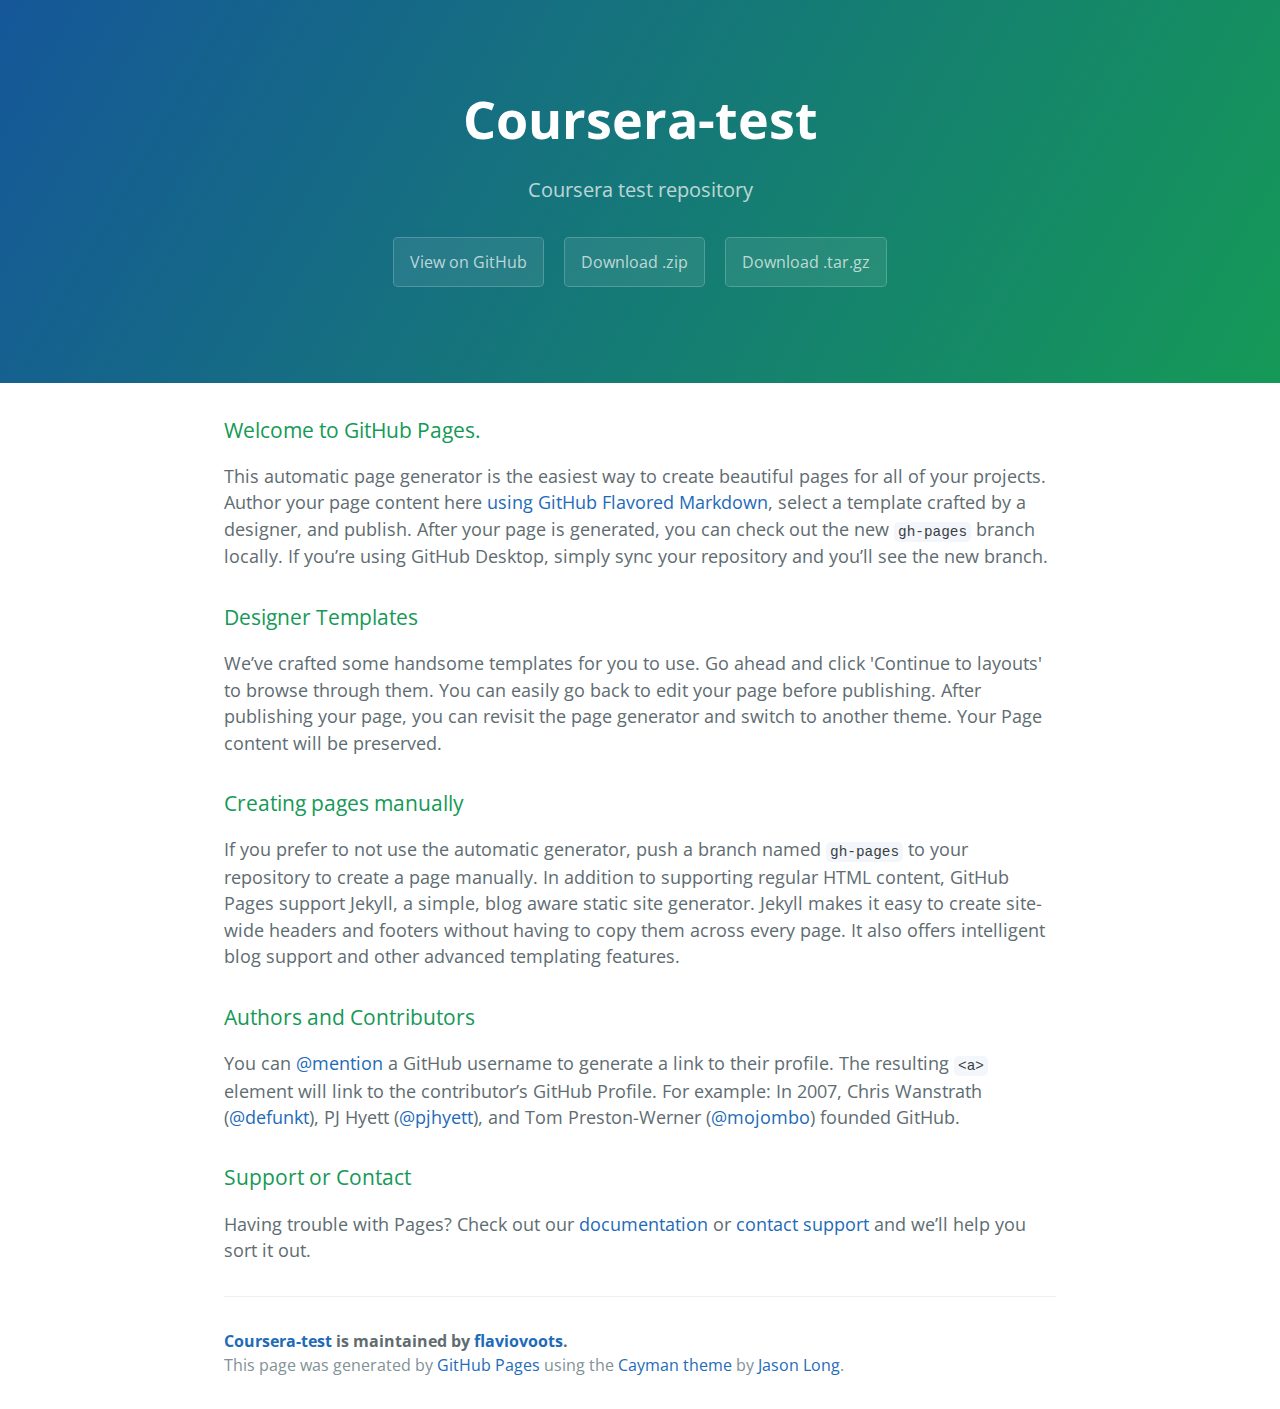
<file: index.html>
<!DOCTYPE html>
<html lang="en-us">
  <head>
    <meta charset="UTF-8">
    <title>Coursera-test by flaviovoots</title>
    <meta name="viewport" content="width=device-width, initial-scale=1">
    <link rel="stylesheet" type="text/css" href="stylesheets/normalize.css" media="screen">
    <link href='https://fonts.googleapis.com/css?family=Open+Sans:400,700' rel='stylesheet' type='text/css'>
    <link rel="stylesheet" type="text/css" href="stylesheets/stylesheet.css" media="screen">
    <link rel="stylesheet" type="text/css" href="stylesheets/github-light.css" media="screen">
  </head>
  <body>
    <section class="page-header">
      <h1 class="project-name">Coursera-test</h1>
      <h2 class="project-tagline">Coursera test repository</h2>
      <a href="https://github.com/flaviovoots/coursera-test" class="btn">View on GitHub</a>
      <a href="https://github.com/flaviovoots/coursera-test/zipball/master" class="btn">Download .zip</a>
      <a href="https://github.com/flaviovoots/coursera-test/tarball/master" class="btn">Download .tar.gz</a>
    </section>

    <section class="main-content">
      <h3>
<a id="welcome-to-github-pages" class="anchor" href="#welcome-to-github-pages" aria-hidden="true"><span aria-hidden="true" class="octicon octicon-link"></span></a>Welcome to GitHub Pages.</h3>

<p>This automatic page generator is the easiest way to create beautiful pages for all of your projects. Author your page content here <a href="https://guides.github.com/features/mastering-markdown/">using GitHub Flavored Markdown</a>, select a template crafted by a designer, and publish. After your page is generated, you can check out the new <code>gh-pages</code> branch locally. If you’re using GitHub Desktop, simply sync your repository and you’ll see the new branch.</p>

<h3>
<a id="designer-templates" class="anchor" href="#designer-templates" aria-hidden="true"><span aria-hidden="true" class="octicon octicon-link"></span></a>Designer Templates</h3>

<p>We’ve crafted some handsome templates for you to use. Go ahead and click 'Continue to layouts' to browse through them. You can easily go back to edit your page before publishing. After publishing your page, you can revisit the page generator and switch to another theme. Your Page content will be preserved.</p>

<h3>
<a id="creating-pages-manually" class="anchor" href="#creating-pages-manually" aria-hidden="true"><span aria-hidden="true" class="octicon octicon-link"></span></a>Creating pages manually</h3>

<p>If you prefer to not use the automatic generator, push a branch named <code>gh-pages</code> to your repository to create a page manually. In addition to supporting regular HTML content, GitHub Pages support Jekyll, a simple, blog aware static site generator. Jekyll makes it easy to create site-wide headers and footers without having to copy them across every page. It also offers intelligent blog support and other advanced templating features.</p>

<h3>
<a id="authors-and-contributors" class="anchor" href="#authors-and-contributors" aria-hidden="true"><span aria-hidden="true" class="octicon octicon-link"></span></a>Authors and Contributors</h3>

<p>You can <a href="https://help.github.com/articles/basic-writing-and-formatting-syntax/#mentioning-users-and-teams" class="user-mention">@mention</a> a GitHub username to generate a link to their profile. The resulting <code>&lt;a&gt;</code> element will link to the contributor’s GitHub Profile. For example: In 2007, Chris Wanstrath (<a href="https://github.com/defunkt" class="user-mention">@defunkt</a>), PJ Hyett (<a href="https://github.com/pjhyett" class="user-mention">@pjhyett</a>), and Tom Preston-Werner (<a href="https://github.com/mojombo" class="user-mention">@mojombo</a>) founded GitHub.</p>

<h3>
<a id="support-or-contact" class="anchor" href="#support-or-contact" aria-hidden="true"><span aria-hidden="true" class="octicon octicon-link"></span></a>Support or Contact</h3>

<p>Having trouble with Pages? Check out our <a href="https://help.github.com/pages">documentation</a> or <a href="https://github.com/contact">contact support</a> and we’ll help you sort it out.</p>

      <footer class="site-footer">
        <span class="site-footer-owner"><a href="https://github.com/flaviovoots/coursera-test">Coursera-test</a> is maintained by <a href="https://github.com/flaviovoots">flaviovoots</a>.</span>

        <span class="site-footer-credits">This page was generated by <a href="https://pages.github.com">GitHub Pages</a> using the <a href="https://github.com/jasonlong/cayman-theme">Cayman theme</a> by <a href="https://twitter.com/jasonlong">Jason Long</a>.</span>
      </footer>

    </section>

  
  </body>
</html>
</file>
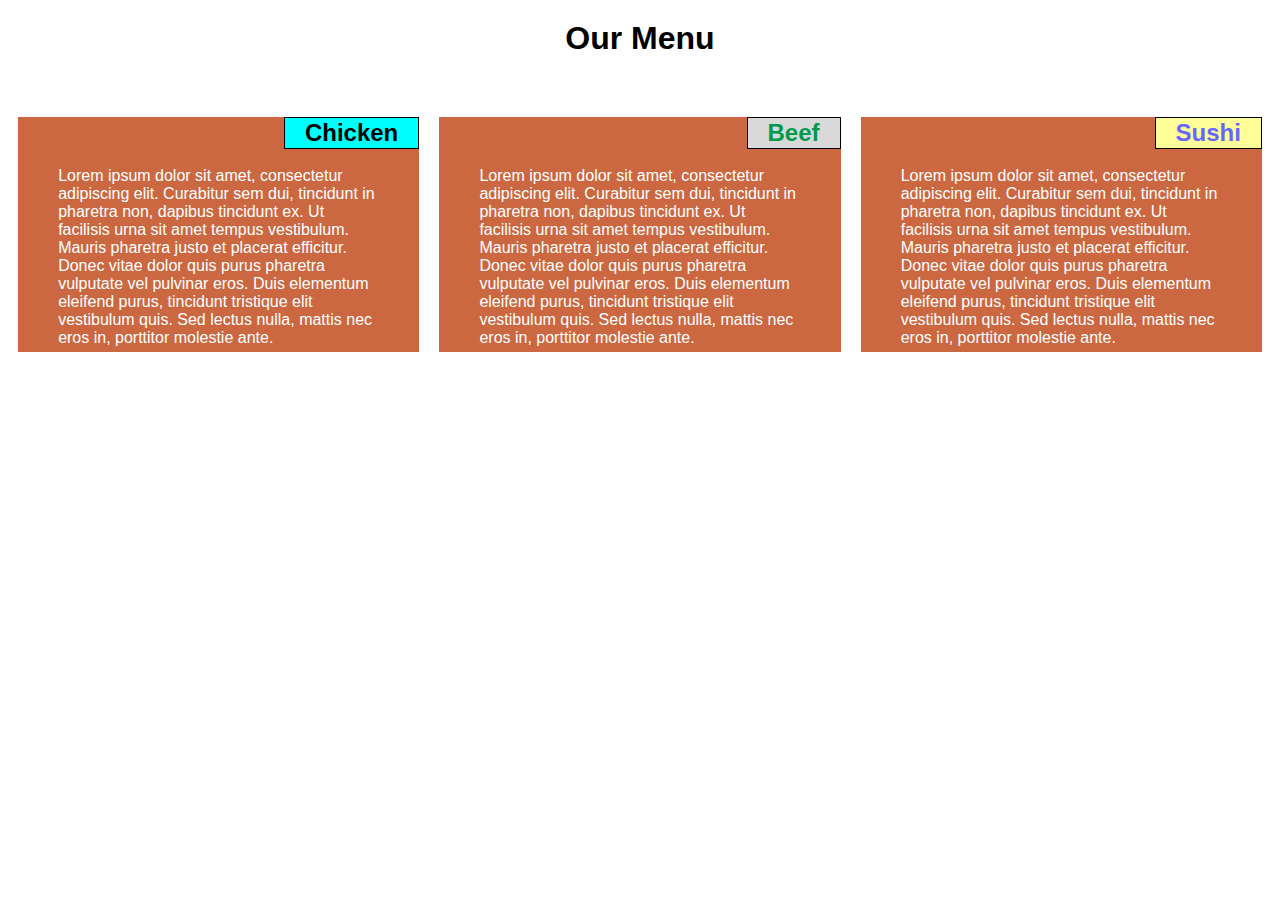
<file: site/index.html>
<!DOCTYPE html>
<html>
<head>
	<meta charset="utf-8">
	<meta name="viewport" content="width=device-width, initial-scale=1">
	<link rel="stylesheet" type="text/css" href="css/style.css">
	<title>Module 2 Work</title>
</head>
<body>
	<div class="row">
		<h1>Our Menu</h1>
		<div class="col-lg-4 col-md-6 col-xs-12 container">
			<h2 class="c">Chicken</h2>
			<p>Lorem ipsum dolor sit amet, consectetur adipiscing elit. Curabitur sem dui, tincidunt in pharetra non, dapibus tincidunt ex. Ut facilisis urna sit amet tempus vestibulum. Mauris pharetra justo et placerat efficitur. Donec vitae dolor quis purus pharetra vulputate vel pulvinar eros. Duis elementum eleifend purus, tincidunt tristique elit vestibulum quis. Sed lectus nulla, mattis nec eros in, porttitor molestie ante.  </p>
		</div>

		<div class="col-lg-4 col-md-6 col-xs-12 container">
			<h2 class="b">Beef</h2>
			<p>Lorem ipsum dolor sit amet, consectetur adipiscing elit. Curabitur sem dui, tincidunt in pharetra non, dapibus tincidunt ex. Ut facilisis urna sit amet tempus vestibulum. Mauris pharetra justo et placerat efficitur. Donec vitae dolor quis purus pharetra vulputate vel pulvinar eros. Duis elementum eleifend purus, tincidunt tristique elit vestibulum quis. Sed lectus nulla, mattis nec eros in, porttitor molestie ante. </p>
		</div>

		<div class="col-lg-4 col-md-12 col-xs-12 container">
			<h2 class="s">Sushi</h2>
			<p>Lorem ipsum dolor sit amet, consectetur adipiscing elit. Curabitur sem dui, tincidunt in pharetra non, dapibus tincidunt ex. Ut facilisis urna sit amet tempus vestibulum. Mauris pharetra justo et placerat efficitur. Donec vitae dolor quis purus pharetra vulputate vel pulvinar eros. Duis elementum eleifend purus, tincidunt tristique elit vestibulum quis. Sed lectus nulla, mattis nec eros in, porttitor molestie ante. </p>
		</div>
	</div>
</body>
</html>
</file>
<file: stylesheets/stylesheet.css>
* {
  box-sizing: border-box; }

body {
  padding: 0;
  margin: 0;
  font-family: "Open Sans", "Helvetica Neue", Helvetica, Arial, sans-serif;
  font-size: 16px;
  line-height: 1.5;
  color: #606c71; }

a {
  color: #1e6bb8;
  text-decoration: none; }
  a:hover {
    text-decoration: underline; }

.btn {
  display: inline-block;
  margin-bottom: 1rem;
  color: rgba(255, 255, 255, 0.7);
  background-color: rgba(255, 255, 255, 0.08);
  border-color: rgba(255, 255, 255, 0.2);
  border-style: solid;
  border-width: 1px;
  border-radius: 0.3rem;
  transition: color 0.2s, background-color 0.2s, border-color 0.2s; }
  .btn + .btn {
    margin-left: 1rem; }

.btn:hover {
  color: rgba(255, 255, 255, 0.8);
  text-decoration: none;
  background-color: rgba(255, 255, 255, 0.2);
  border-color: rgba(255, 255, 255, 0.3); }

@media screen and (min-width: 64em) {
  .btn {
    padding: 0.75rem 1rem; } }

@media screen and (min-width: 42em) and (max-width: 64em) {
  .btn {
    padding: 0.6rem 0.9rem;
    font-size: 0.9rem; } }

@media screen and (max-width: 42em) {
  .btn {
    display: block;
    width: 100%;
    padding: 0.75rem;
    font-size: 0.9rem; }
    .btn + .btn {
      margin-top: 1rem;
      margin-left: 0; } }

.page-header {
  color: #fff;
  text-align: center;
  background-color: #159957;
  background-image: linear-gradient(120deg, #155799, #159957); }

@media screen and (min-width: 64em) {
  .page-header {
    padding: 5rem 6rem; } }

@media screen and (min-width: 42em) and (max-width: 64em) {
  .page-header {
    padding: 3rem 4rem; } }

@media screen and (max-width: 42em) {
  .page-header {
    padding: 2rem 1rem; } }

.project-name {
  margin-top: 0;
  margin-bottom: 0.1rem; }

@media screen and (min-width: 64em) {
  .project-name {
    font-size: 3.25rem; } }

@media screen and (min-width: 42em) and (max-width: 64em) {
  .project-name {
    font-size: 2.25rem; } }

@media screen and (max-width: 42em) {
  .project-name {
    font-size: 1.75rem; } }

.project-tagline {
  margin-bottom: 2rem;
  font-weight: normal;
  opacity: 0.7; }

@media screen and (min-width: 64em) {
  .project-tagline {
    font-size: 1.25rem; } }

@media screen and (min-width: 42em) and (max-width: 64em) {
  .project-tagline {
    font-size: 1.15rem; } }

@media screen and (max-width: 42em) {
  .project-tagline {
    font-size: 1rem; } }

.main-content :first-child {
  margin-top: 0; }
.main-content img {
  max-width: 100%; }
.main-content h1, .main-content h2, .main-content h3, .main-content h4, .main-content h5, .main-content h6 {
  margin-top: 2rem;
  margin-bottom: 1rem;
  font-weight: normal;
  color: #159957; }
.main-content p {
  margin-bottom: 1em; }
.main-content code {
  padding: 2px 4px;
  font-family: Consolas, "Liberation Mono", Menlo, Courier, monospace;
  font-size: 0.9rem;
  color: #383e41;
  background-color: #f3f6fa;
  border-radius: 0.3rem; }
.main-content pre {
  padding: 0.8rem;
  margin-top: 0;
  margin-bottom: 1rem;
  font: 1rem Consolas, "Liberation Mono", Menlo, Courier, monospace;
  color: #567482;
  word-wrap: normal;
  background-color: #f3f6fa;
  border: solid 1px #dce6f0;
  border-radius: 0.3rem; }
  .main-content pre > code {
    padding: 0;
    margin: 0;
    font-size: 0.9rem;
    color: #567482;
    word-break: normal;
    white-space: pre;
    background: transparent;
    border: 0; }
.main-content .highlight {
  margin-bottom: 1rem; }
  .main-content .highlight pre {
    margin-bottom: 0;
    word-break: normal; }
.main-content .highlight pre, .main-content pre {
  padding: 0.8rem;
  overflow: auto;
  font-size: 0.9rem;
  line-height: 1.45;
  border-radius: 0.3rem; }
.main-content pre code, .main-content pre tt {
  display: inline;
  max-width: initial;
  padding: 0;
  margin: 0;
  overflow: initial;
  line-height: inherit;
  word-wrap: normal;
  background-color: transparent;
  border: 0; }
  .main-content pre code:before, .main-content pre code:after, .main-content pre tt:before, .main-content pre tt:after {
    content: normal; }
.main-content ul, .main-content ol {
  margin-top: 0; }
.main-content blockquote {
  padding: 0 1rem;
  margin-left: 0;
  color: #819198;
  border-left: 0.3rem solid #dce6f0; }
  .main-content blockquote > :first-child {
    margin-top: 0; }
  .main-content blockquote > :last-child {
    margin-bottom: 0; }
.main-content table {
  display: block;
  width: 100%;
  overflow: auto;
  word-break: normal;
  word-break: keep-all; }
  .main-content table th {
    font-weight: bold; }
  .main-content table th, .main-content table td {
    padding: 0.5rem 1rem;
    border: 1px solid #e9ebec; }
.main-content dl {
  padding: 0; }
  .main-content dl dt {
    padding: 0;
    margin-top: 1rem;
    font-size: 1rem;
    font-weight: bold; }
  .main-content dl dd {
    padding: 0;
    margin-bottom: 1rem; }
.main-content hr {
  height: 2px;
  padding: 0;
  margin: 1rem 0;
  background-color: #eff0f1;
  border: 0; }

@media screen and (min-width: 64em) {
  .main-content {
    max-width: 64rem;
    padding: 2rem 6rem;
    margin: 0 auto;
    font-size: 1.1rem; } }

@media screen and (min-width: 42em) and (max-width: 64em) {
  .main-content {
    padding: 2rem 4rem;
    font-size: 1.1rem; } }

@media screen and (max-width: 42em) {
  .main-content {
    padding: 2rem 1rem;
    font-size: 1rem; } }

.site-footer {
  padding-top: 2rem;
  margin-top: 2rem;
  border-top: solid 1px #eff0f1; }

.site-footer-owner {
  display: block;
  font-weight: bold; }

.site-footer-credits {
  color: #819198; }

@media screen and (min-width: 64em) {
  .site-footer {
    font-size: 1rem; } }

@media screen and (min-width: 42em) and (max-width: 64em) {
  .site-footer {
    font-size: 1rem; } }

@media screen and (max-width: 42em) {
  .site-footer {
    font-size: 0.9rem; } }
</file>
<file: stylesheets/github-light.css>
/*
The MIT License (MIT)

Copyright (c) 2016 GitHub, Inc.

Permission is hereby granted, free of charge, to any person obtaining a copy
of this software and associated documentation files (the "Software"), to deal
in the Software without restriction, including without limitation the rights
to use, copy, modify, merge, publish, distribute, sublicense, and/or sell
copies of the Software, and to permit persons to whom the Software is
furnished to do so, subject to the following conditions:

The above copyright notice and this permission notice shall be included in all
copies or substantial portions of the Software.

THE SOFTWARE IS PROVIDED "AS IS", WITHOUT WARRANTY OF ANY KIND, EXPRESS OR
IMPLIED, INCLUDING BUT NOT LIMITED TO THE WARRANTIES OF MERCHANTABILITY,
FITNESS FOR A PARTICULAR PURPOSE AND NONINFRINGEMENT. IN NO EVENT SHALL THE
AUTHORS OR COPYRIGHT HOLDERS BE LIABLE FOR ANY CLAIM, DAMAGES OR OTHER
LIABILITY, WHETHER IN AN ACTION OF CONTRACT, TORT OR OTHERWISE, ARISING FROM,
OUT OF OR IN CONNECTION WITH THE SOFTWARE OR THE USE OR OTHER DEALINGS IN THE
SOFTWARE.

*/

.pl-c /* comment */ {
  color: #969896;
}

.pl-c1 /* constant, variable.other.constant, support, meta.property-name, support.constant, support.variable, meta.module-reference, markup.raw, meta.diff.header */,
.pl-s .pl-v /* string variable */ {
  color: #0086b3;
}

.pl-e /* entity */,
.pl-en /* entity.name */ {
  color: #795da3;
}

.pl-smi /* variable.parameter.function, storage.modifier.package, storage.modifier.import, storage.type.java, variable.other */,
.pl-s .pl-s1 /* string source */ {
  color: #333;
}

.pl-ent /* entity.name.tag */ {
  color: #63a35c;
}

.pl-k /* keyword, storage, storage.type */ {
  color: #a71d5d;
}

.pl-s /* string */,
.pl-pds /* punctuation.definition.string, string.regexp.character-class */,
.pl-s .pl-pse .pl-s1 /* string punctuation.section.embedded source */,
.pl-sr /* string.regexp */,
.pl-sr .pl-cce /* string.regexp constant.character.escape */,
.pl-sr .pl-sre /* string.regexp source.ruby.embedded */,
.pl-sr .pl-sra /* string.regexp string.regexp.arbitrary-repitition */ {
  color: #183691;
}

.pl-v /* variable */ {
  color: #ed6a43;
}

.pl-id /* invalid.deprecated */ {
  color: #b52a1d;
}

.pl-ii /* invalid.illegal */ {
  color: #f8f8f8;
  background-color: #b52a1d;
}

.pl-sr .pl-cce /* string.regexp constant.character.escape */ {
  font-weight: bold;
  color: #63a35c;
}

.pl-ml /* markup.list */ {
  color: #693a17;
}

.pl-mh /* markup.heading */,
.pl-mh .pl-en /* markup.heading entity.name */,
.pl-ms /* meta.separator */ {
  font-weight: bold;
  color: #1d3e81;
}

.pl-mq /* markup.quote */ {
  color: #008080;
}

.pl-mi /* markup.italic */ {
  font-style: italic;
  color: #333;
}

.pl-mb /* markup.bold */ {
  font-weight: bold;
  color: #333;
}

.pl-md /* markup.deleted, meta.diff.header.from-file */ {
  color: #bd2c00;
  background-color: #ffecec;
}

.pl-mi1 /* markup.inserted, meta.diff.header.to-file */ {
  color: #55a532;
  background-color: #eaffea;
}

.pl-mdr /* meta.diff.range */ {
  font-weight: bold;
  color: #795da3;
}

.pl-mo /* meta.output */ {
  color: #1d3e81;
}
</file>
<file: site/css/style.css>
* {
	box-sizing: border-box;
}

div .container {
	position: relative;
	background-color: #CC6841;
	border: 10px solid white;
}

h1 {
	background-color: white;
	color: black;
	font-family: "Trebuchet MS", Helvetica, sans-serif;
	margin: 20px 1px 50px 1px;
	text-align: center;
}

h2 {
	border: 1px solid black;
	background-color: #d9d9d9;
	margin: 0px 0px 10px 0px;
	font-family: "Trebuchet MS", Helvetica, sans-serif;
	color: white;
	position: absolute;
	top: 0;
	right: 0;
	padding: 1px 20px 1px 20px;
}

p {
	border: 1px;
	width: 80%;
	height: 95%;
	margin: 50px auto 5px auto;
	font-family: "Trebuchet MS", Helvetica, sans-serif;
	color: white;
}

.row {
	width: 100%;
}

/**** Desktop Version ****/
@media (min-width: 992px) { 
	.col-lg-4 {
	float: left;
	border: 1px;
}
.col-lg-4 {
	width: 33.33%;
}
}


/**** Tablet Versipn ****/
@media (min-width: 768px) and (max-width: 991px) { 
	.col-md-6, .col-md-12 {
	float: left;
	border: 5px;
}
.col-md-6 {
	width: 50%;
}
.col-md-12 {
	width: 100%;
}
}

/**** Mobile version ****/
@media (max-width: 767px) {
	.col-xs-12 {
	float: left;
	border: 5px;
}
.col-xs-12 {
	width: 100%;
}
} 

.c {
	background-color: cyan;
	color: black;
}
.b {
	color: #00994d;
}
.s {
	background-color: #ffff99;
	color: #6666ff;
}
</file>
